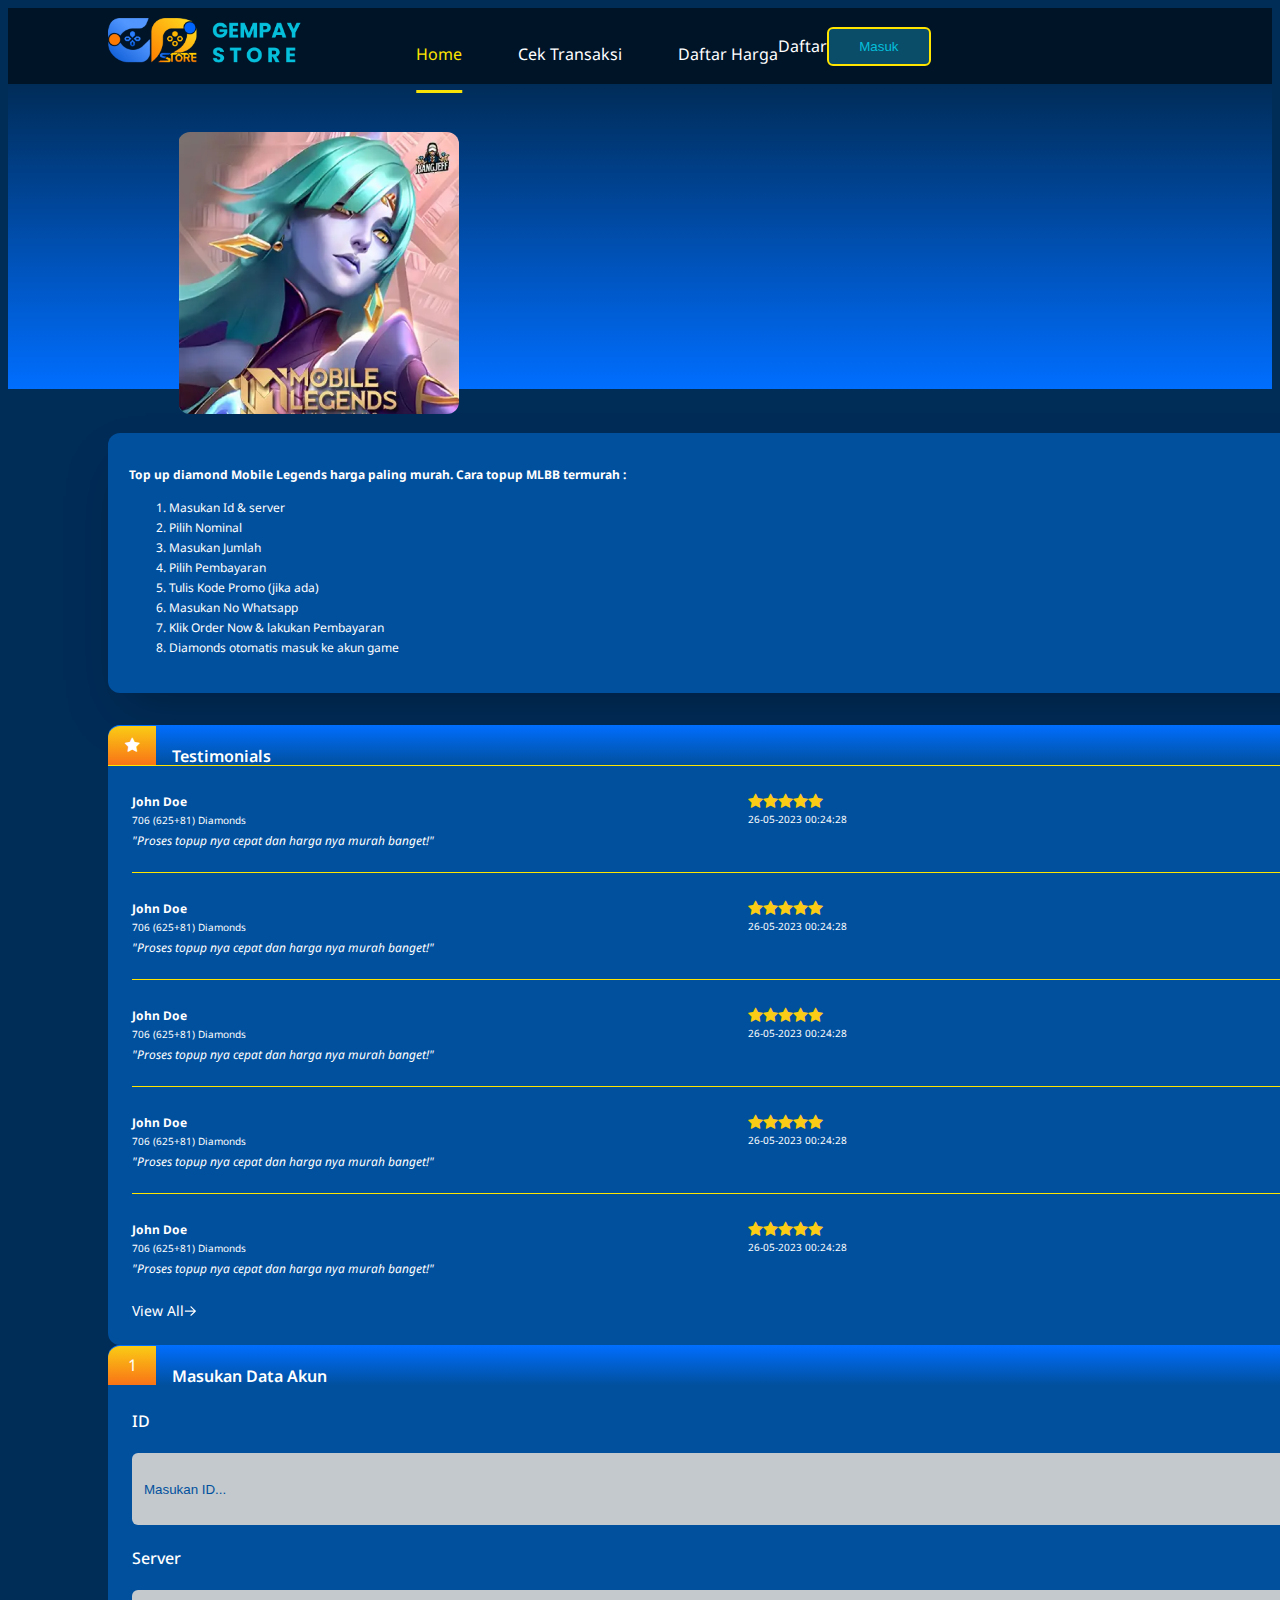
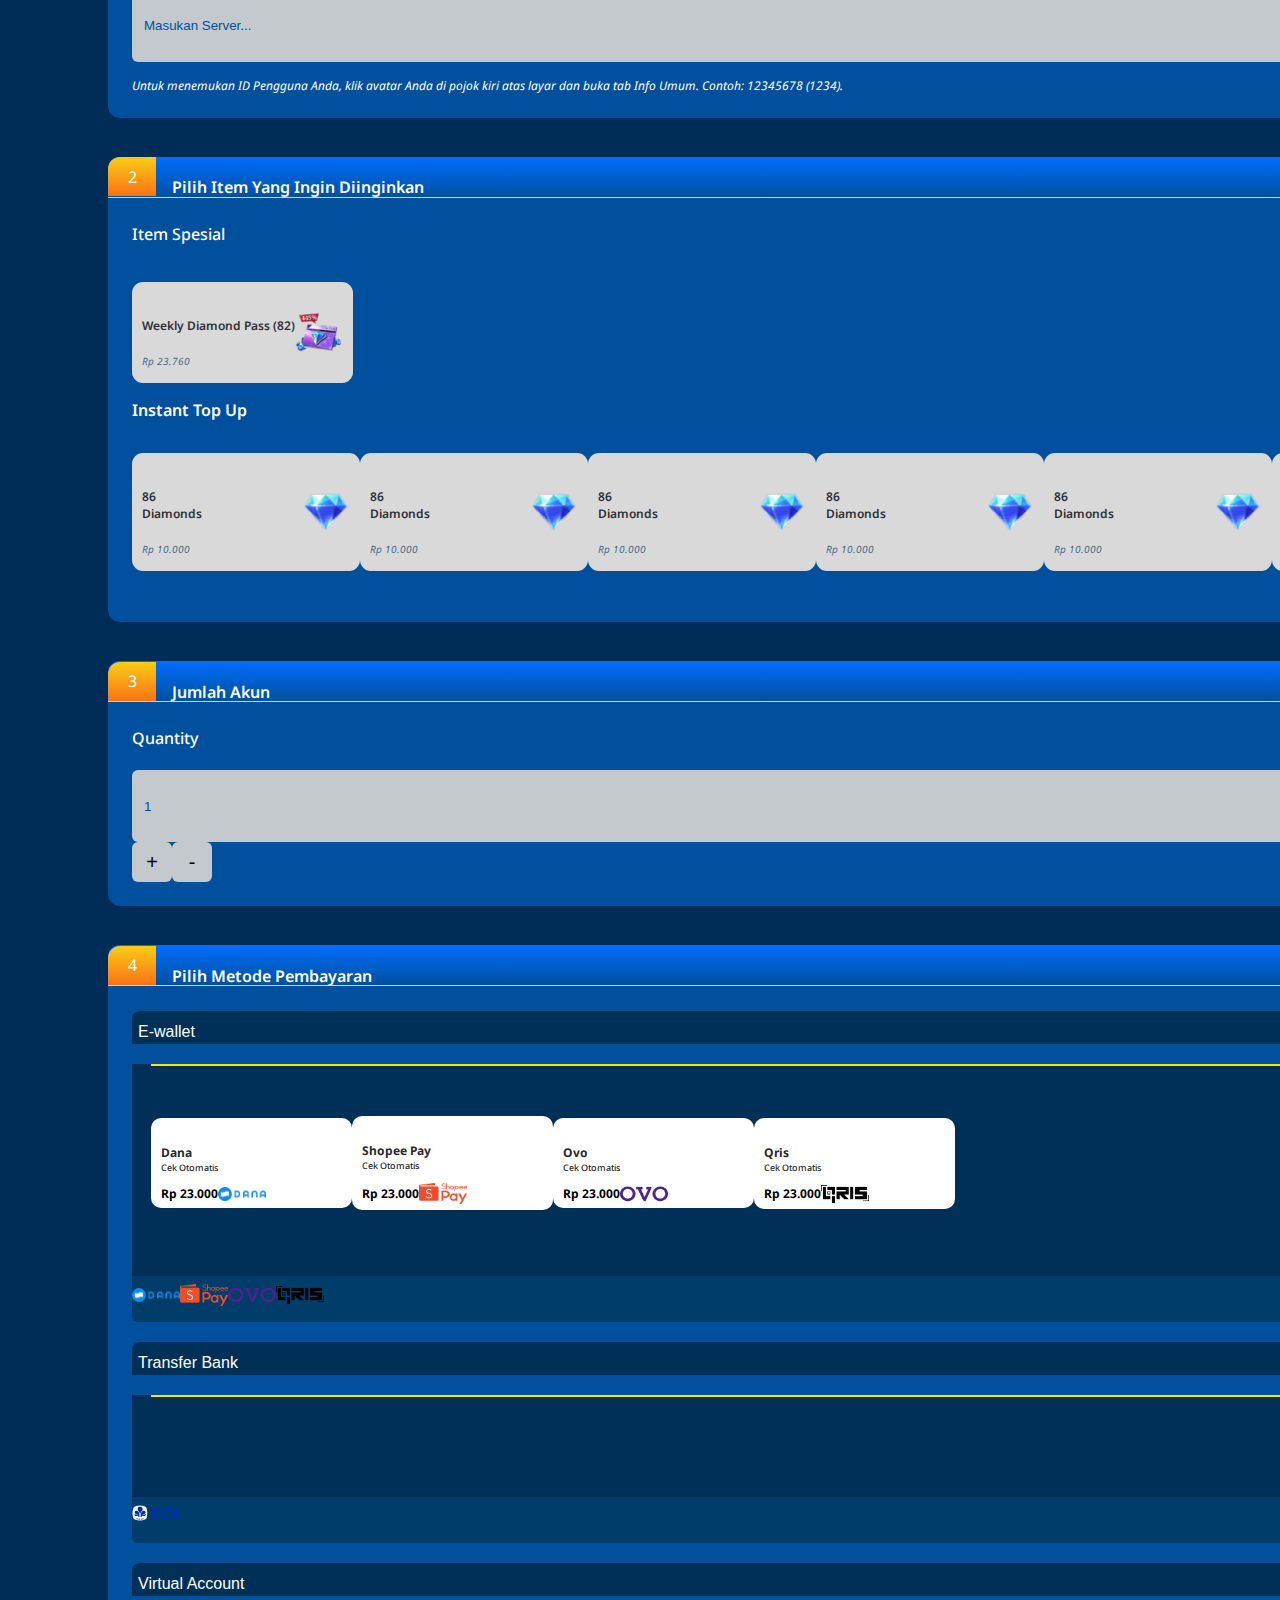
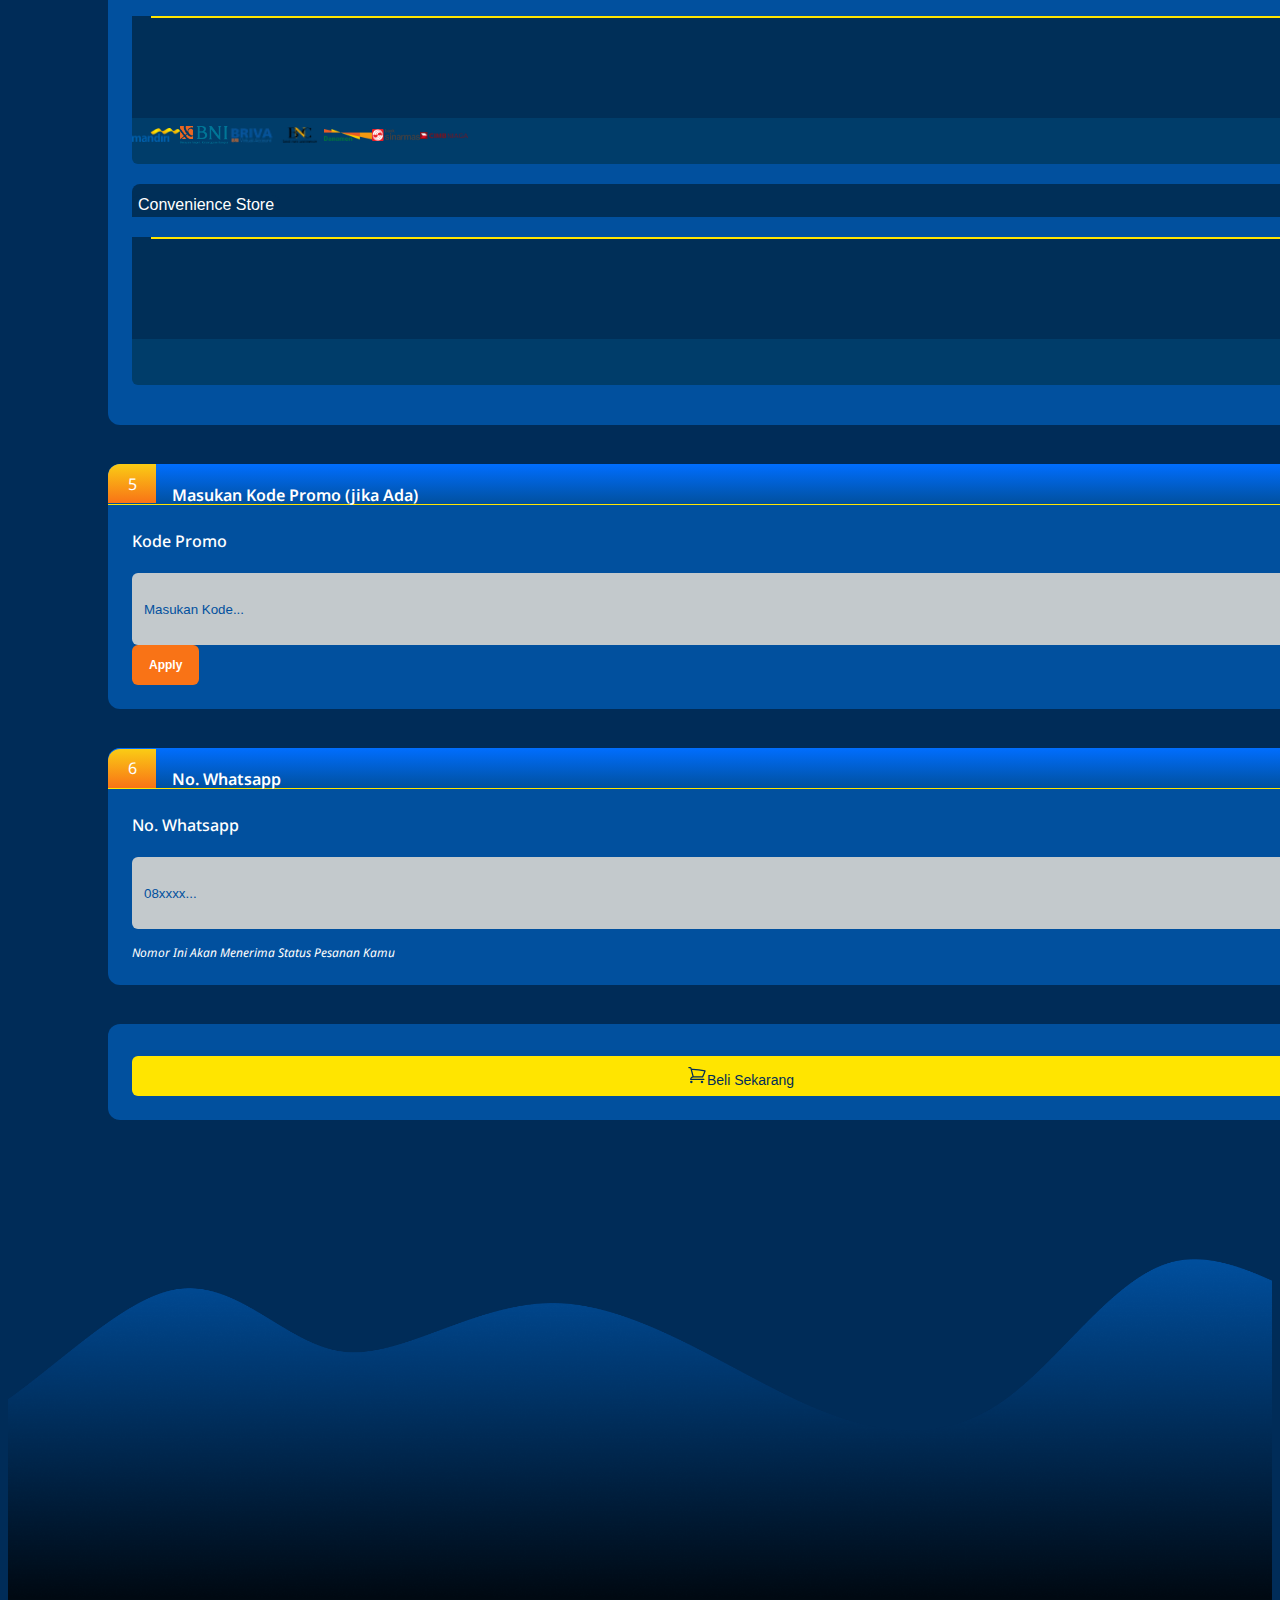
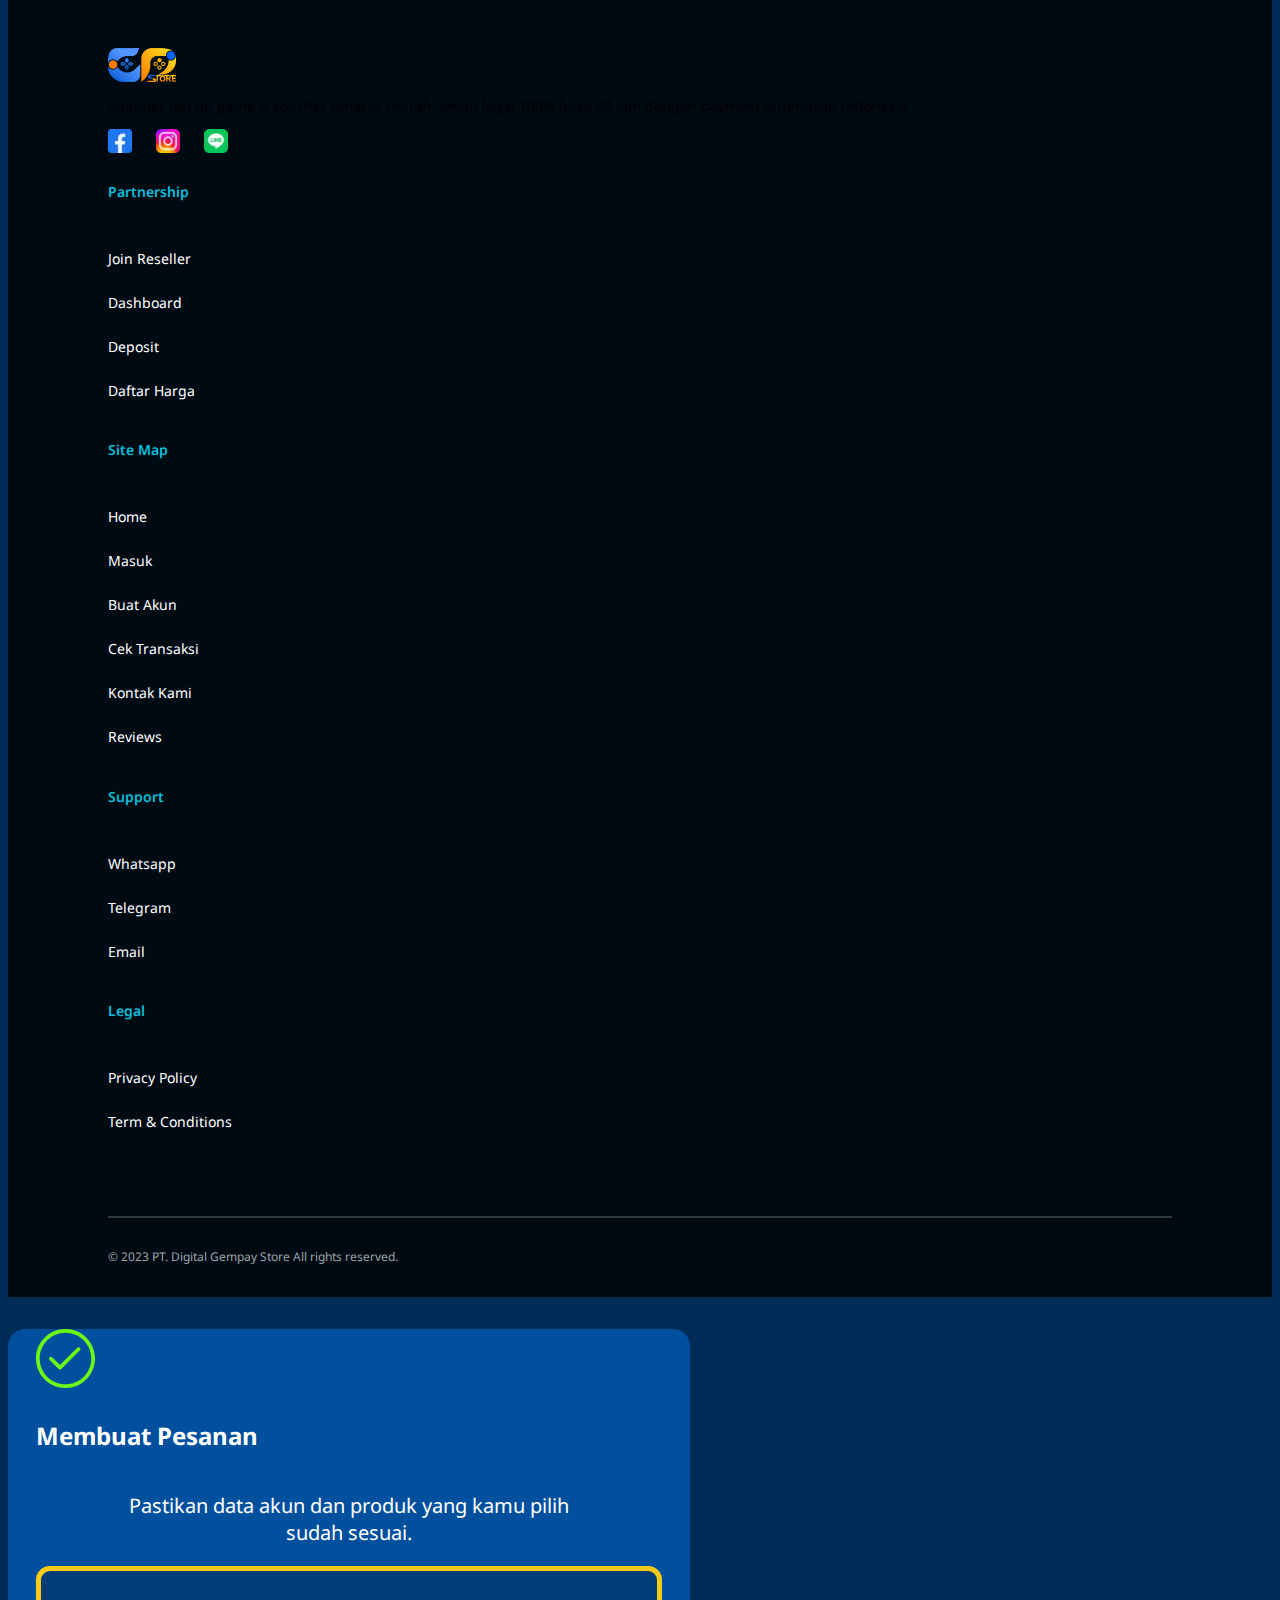
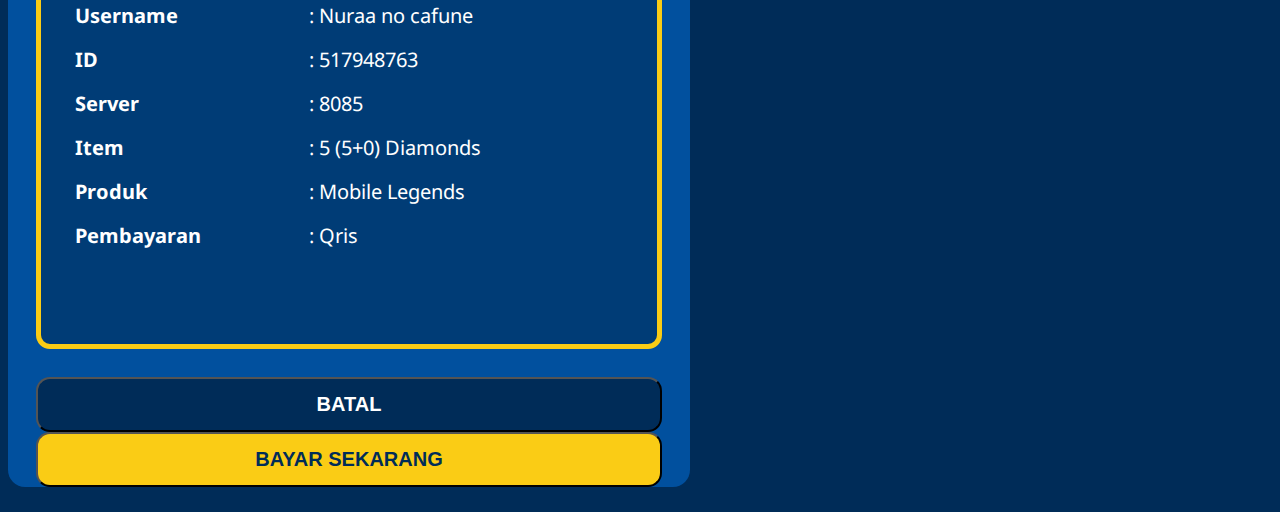
<file: checkout.html>
<!DOCTYPE html>
<html lang="en">
	<head>
		<meta charset="utf-8" />
		<meta name="viewport" content="width=device-width, initial-scale=1" />
		<link
			href="https://cdn.jsdelivr.net/npm/bootstrap@5.0.2/dist/css/bootstrap.min.css"
			rel="stylesheet"
			integrity="sha384-EVSTQN3/azprG1Anm3QDgpJLIm9Nao0Yz1ztcQTwFspd3yD65VohhpuuCOmLASjC"
			crossorigin="anonymous"
		/>
		<link rel="stylesheet" href="./assets/style/main.css" />

		<title>Checkout</title>
	</head>
	<body>
		<header>
			<nav class="justify-content-between align-items-center hstack">
				<div class="hstack gap-1">
					<img src="./assets/images/logo.png" alt="logo" />
					<div class="justify-content-between align-items-center hstack">
						<ul class="navlinks__wrapper hstack">
							<li><a href="/" class="active">Home</a></li>
							<li><a href="#">Cek Transaksi</a></li>
							<li><a href="#">Daftar Harga</a></li>
						</ul>
					</div>
				</div>
				<div class="navbutton__wrapper hstack gap-5">
					<a href="#">Daftar</a><button class="btn">Masuk</button>
				</div>
			</nav>
		</header>
		<div class="top-bg">
			<img src="./assets/images/checkout-hero.png" alt="hero" />
		</div>

		<section id="main-content">
			<div class="row">
				<div class="col-md-4">
					<div class="box__procedures">
						<p>
							Top up diamond Mobile Legends harga paling murah. Cara topup MLBB
							termurah :
						</p>
						<ul>
							<li>Masukan Id &amp; server</li>
							<li>Pilih Nominal</li>
							<li>Masukan Jumlah</li>
							<li>Pilih Pembayaran</li>
							<li>Tulis Kode Promo (jika ada)</li>
							<li>Masukan No Whatsapp</li>
							<li>Klik Order Now &amp; lakukan Pembayaran</li>
							<li>Diamonds otomatis masuk ke akun game</li>
						</ul>
					</div>
					<div class="box__testimonials">
						<div class="box__header hstack">
							<div class="box__logo"><i class="fa fa-star"></i></div>
							<h4>Testimonials</h4>
						</div>
						<div class="box__content__wrapper">
							<div class="box__content">
								<div class="justify-content-between hstack">
									<div class="vstack">
										<div class="testi__author">John Doe</div>
										<p><span>706 (625+81)</span> Diamonds</p>
									</div>
									<div class="align-items-end vstack">
										<div class="justify-content-end hstack">
											<i class="fa fa-star"></i><i class="fa fa-star"></i
											><i class="fa fa-star"></i><i class="fa fa-star"></i
											><i class="fa fa-star"></i>
										</div>
										<p>26-05-2023 00:24:28</p>
									</div>
								</div>
								<div class="content">
									"Proses topup nya cepat dan harga nya murah banget!"
								</div>
							</div>
							<div class="box__content">
								<div class="justify-content-between hstack">
									<div class="vstack">
										<div class="testi__author">John Doe</div>
										<p><span>706 (625+81)</span> Diamonds</p>
									</div>
									<div class="align-items-end vstack">
										<div class="justify-content-end hstack">
											<i class="fa fa-star"></i><i class="fa fa-star"></i
											><i class="fa fa-star"></i><i class="fa fa-star"></i
											><i class="fa fa-star"></i>
										</div>
										<p>26-05-2023 00:24:28</p>
									</div>
								</div>
								<div class="content">
									"Proses topup nya cepat dan harga nya murah banget!"
								</div>
							</div>
							<div class="box__content">
								<div class="justify-content-between hstack">
									<div class="vstack">
										<div class="testi__author">John Doe</div>
										<p><span>706 (625+81)</span> Diamonds</p>
									</div>
									<div class="align-items-end vstack">
										<div class="justify-content-end hstack">
											<i class="fa fa-star"></i><i class="fa fa-star"></i
											><i class="fa fa-star"></i><i class="fa fa-star"></i
											><i class="fa fa-star"></i>
										</div>
										<p>26-05-2023 00:24:28</p>
									</div>
								</div>
								<div class="content">
									"Proses topup nya cepat dan harga nya murah banget!"
								</div>
							</div>
							<div class="box__content">
								<div class="justify-content-between hstack">
									<div class="vstack">
										<div class="testi__author">John Doe</div>
										<p><span>706 (625+81)</span> Diamonds</p>
									</div>
									<div class="align-items-end vstack">
										<div class="justify-content-end hstack">
											<i class="fa fa-star"></i><i class="fa fa-star"></i
											><i class="fa fa-star"></i><i class="fa fa-star"></i
											><i class="fa fa-star"></i>
										</div>
										<p>26-05-2023 00:24:28</p>
									</div>
								</div>
								<div class="content">
									"Proses topup nya cepat dan harga nya murah banget!"
								</div>
							</div>
							<div class="box__content">
								<div class="justify-content-between hstack">
									<div class="vstack">
										<div class="testi__author">John Doe</div>
										<p><span>706 (625+81)</span> Diamonds</p>
									</div>
									<div class="align-items-end vstack">
										<div class="justify-content-end hstack">
											<i class="fa fa-star"></i><i class="fa fa-star"></i
											><i class="fa fa-star"></i><i class="fa fa-star"></i
											><i class="fa fa-star"></i>
										</div>
										<p>26-05-2023 00:24:28</p>
									</div>
								</div>
								<div class="content">
									"Proses topup nya cepat dan harga nya murah banget!"
								</div>
							</div>
							<div class="box__footer hstack">
								<a href="#">View All</a
								><img
									class="ms-2"
									src="./assets/icon/arrow-right-light.svg"
									alt="arrow"
								/>
							</div>
						</div>
					</div>
				</div>
				<div class="col-md-8">
					<div class="box">
						<div class="box__header hstack">
							<div class="box__logo">1</div>
							<h4>Masukan Data Akun</h4>
						</div>
						<div class="box__content">
							<div class="row">
								<div class="col-md-6">
									<h4>ID</h4>
									<input type="text" placeholder="Masukan ID..." />
								</div>
								<div class="col-md-6">
									<h4>Server</h4>
									<input type="text" placeholder="Masukan Server..." />
								</div>
							</div>
							<p>
								Untuk menemukan ID Pengguna Anda, klik avatar Anda di pojok kiri
								atas layar dan buka tab Info Umum. Contoh: 12345678 (1234).
							</p>
						</div>
					</div>
					<div class="box">
						<div class="box__header bordered hstack">
							<div class="box__logo">2</div>
							<h4>Pilih Item Yang Ingin Diinginkan</h4>
						</div>
						<div class="box__content">
							<h4>Item Spesial</h4>
							<div class="flex-wrap hstack gap-3">
								<div class="choice__item">
									<div class="justify-content-between hstack gap-2">
										<div class="item_details">
											<h5>Weekly Diamond Pass (82)</h5>
											<div>Rp 23.760</div>
										</div>
										<img src="./assets/images/item-special-img.png" alt="" />
									</div>
								</div>
							</div>
							<div class="content__instant">
								<h4>Instant Top Up</h4>
								<div class="flex-wrap hstack gap-4">
									<div class="choice__item">
										<div class="justify-content-between choice__detail hstack">
											<div class="item_details">
												<h5>86 Diamonds</h5>
												<div>Rp 10.000</div>
											</div>
											<img
												src="./assets/images/diamond-img.png"
												alt="diamond"
											/>
										</div>
									</div>
									<div class="choice__item">
										<div class="justify-content-between choice__detail hstack">
											<div class="item_details">
												<h5>86 Diamonds</h5>
												<div>Rp 10.000</div>
											</div>
											<img
												src="./assets/images/diamond-img.png"
												alt="diamond"
											/>
										</div>
									</div>
									<div class="choice__item">
										<div class="justify-content-between choice__detail hstack">
											<div class="item_details">
												<h5>86 Diamonds</h5>
												<div>Rp 10.000</div>
											</div>
											<img
												src="./assets/images/diamond-img.png"
												alt="diamond"
											/>
										</div>
									</div>
									<div class="choice__item">
										<div class="justify-content-between choice__detail hstack">
											<div class="item_details">
												<h5>86 Diamonds</h5>
												<div>Rp 10.000</div>
											</div>
											<img
												src="./assets/images/diamond-img.png"
												alt="diamond"
											/>
										</div>
									</div>
									<div class="choice__item">
										<div class="justify-content-between choice__detail hstack">
											<div class="item_details">
												<h5>86 Diamonds</h5>
												<div>Rp 10.000</div>
											</div>
											<img
												src="./assets/images/diamond-img.png"
												alt="diamond"
											/>
										</div>
									</div>
									<div class="choice__item">
										<div class="justify-content-between choice__detail hstack">
											<div class="item_details">
												<h5>86 Diamonds</h5>
												<div>Rp 10.000</div>
											</div>
											<img
												src="./assets/images/diamond-img.png"
												alt="diamond"
											/>
										</div>
									</div>
									<div class="choice__item">
										<div class="justify-content-between choice__detail hstack">
											<div class="item_details">
												<h5>86 Diamonds</h5>
												<div>Rp 10.000</div>
											</div>
											<img
												src="./assets/images/diamond-img.png"
												alt="diamond"
											/>
										</div>
									</div>
									<div class="choice__item">
										<div class="justify-content-between choice__detail hstack">
											<div class="item_details">
												<h5>86 Diamonds</h5>
												<div>Rp 10.000</div>
											</div>
											<img
												src="./assets/images/diamond-img.png"
												alt="diamond"
											/>
										</div>
									</div>
									<div class="choice__item">
										<div class="justify-content-between choice__detail hstack">
											<div class="item_details">
												<h5>86 Diamonds</h5>
												<div>Rp 10.000</div>
											</div>
											<img
												src="./assets/images/diamond-img.png"
												alt="diamond"
											/>
										</div>
									</div>
								</div>
							</div>
						</div>
					</div>
					<div class="box">
						<div class="box__header bordered hstack">
							<div class="box__logo">3</div>
							<h4>Jumlah Akun</h4>
						</div>
						<div class="box__content">
							<div class="row">
								<div class="col-md-10">
									<h4>Quantity</h4>
									<input type="number" placeholder="1" />
								</div>
								<div class="d-flex align-items-end col-md-2">
									<div class="align-items-end hstack gap-2">
										<button class="btn-increment">+</button
										><button class="btn-decrement">-</button>
									</div>
								</div>
							</div>
						</div>
					</div>
					<div class="box">
						<div class="box__header bordered hstack">
							<div class="box__logo">4</div>
							<h4>Pilih Metode Pembayaran</h4>
						</div>
						<div class="box__content">
							<div class="accordion" id="payment-accordion">
								<div class="accordion-item">
									<h2 class="accordion-header" id="headingFour">
										<button
											class="accordion-button collapsed"
											type="button"
											data-bs-toggle="collapse"
											data-bs-target="#collapseFour"
											aria-expanded="true"
											aria-controls="collapseFour"
										>
											E-wallet
										</button>
									</h2>
									<div
										id="collapseFour"
										class="accordion-collapse collapse"
										aria-labelledby="headingFour"
										data-bs-parent="#payment-accordion"
									>
										<div class="accordion-body">
											<div class="accordion-content">
												<div class="hstack gap-3">
													<div class="accordion-item">
														<h5>Dana</h5>
														<div class="item-info">Cek Otomatis</div>
														<div class="justify-content-between hstack">
															<div class="price">Rp 23.000</div>
															<img src="./assets/images/dana.png" alt="Dana" />
														</div>
													</div>
													<div class="accordion-item">
														<h5>Shopee Pay</h5>
														<div class="item-info">Cek Otomatis</div>
														<div class="justify-content-between hstack">
															<div class="price">Rp 23.000</div>
															<img
																src="./assets/images/shopee.png"
																alt="Shopee Pay"
															/>
														</div>
													</div>
													<div class="accordion-item">
														<h5>Ovo</h5>
														<div class="item-info">Cek Otomatis</div>
														<div class="justify-content-between hstack">
															<div class="price">Rp 23.000</div>
															<img src="./assets/images/ovo.png" alt="Ovo" />
														</div>
													</div>
													<div class="accordion-item">
														<h5>Qris</h5>
														<div class="item-info">Cek Otomatis</div>
														<div class="justify-content-between hstack">
															<div class="price">Rp 23.000</div>
															<img src="./assets/images/qris.png" alt="Qris" />
														</div>
													</div>
												</div>
											</div>
										</div>
									</div>
									<div class="accordion-footer">
										<div class="justify-content-end hstack gap-3">
											<img src="./assets/images/dana.png" alt="Dana" />
											<img src="./assets/images/shopee.png" alt="Shopee Pay" />
											<img src="./assets/images/ovo.png" alt="Ovo" />
											<img src="./assets/images/qris.png" alt="Qris" />
										</div>
									</div>
								</div>
								<div class="accordion-item">
									<h2 class="accordion-header" id="headingOne">
										<button
											class="accordion-button collapsed"
											type="button"
											data-bs-toggle="collapse"
											data-bs-target="#collapseOne"
											aria-expanded="true"
											aria-controls="collapseOne"
										>
											Transfer Bank
										</button>
									</h2>
									<div
										id="collapseOne"
										class="accordion-collapse collapse"
										aria-labelledby="headingOne"
										data-bs-parent="#payment-accordion"
									>
										<div class="accordion-body">
											<div class="accordion-content"></div>
										</div>
									</div>
									<div class="accordion-footer">
										<div class="justify-content-end hstack gap-3">
											<img src="./assets/images/bca.png" alt="" />
										</div>
									</div>
								</div>
								<div class="accordion-item">
									<h2 class="accordion-header" id="headingTwo">
										<button
											class="accordion-button collapsed"
											type="button"
											data-bs-toggle="collapse"
											data-bs-target="#collapseTwo"
											aria-expanded="true"
											aria-controls="collapseTwo"
										>
											Virtual Account
										</button>
									</h2>
									<div
										id="collapseTwo"
										class="accordion-collapse collapse"
										aria-labelledby="headingTwo"
										data-bs-parent="#payment-accordion"
									>
										<div class="accordion-body">
											<div class="accordion-content"></div>
										</div>
									</div>
									<div class="accordion-footer">
										<div class="justify-content-end hstack gap-3">
											<img
												src="./assets/images/mandiri.png"
												alt="mandiri"
											/><img src="./assets/images/bni.png" alt="bni" /><img
												src="./assets/images/bri.png"
												alt="briva"
											/><img src="./assets/images/neo.png" alt="neo bank" /><img
												src="./assets/images/danamon.png"
												alt="danamon"
											/><img
												src="./assets/images/sinarmas.png"
												alt="bank-sinarmas"
											/><img src="./assets/images/cimb.png" alt="cimb" />
										</div>
									</div>
								</div>
								<div class="accordion-item">
									<h2 class="accordion-header" id="headingThree">
										<button
											class="accordion-button collapsed"
											type="button"
											data-bs-toggle="collapse"
											data-bs-target="#collapseThree"
											aria-expanded="true"
											aria-controls="collapseTwo"
										>
											Convenience Store
										</button>
									</h2>
									<div
										id="collapseThree"
										class="accordion-collapse collapse"
										aria-labelledby="headingThree"
										data-bs-parent="#payment-accordion"
									>
										<div class="accordion-body">
											<div class="accordion-content"></div>
										</div>
									</div>
									<div class="accordion-footer"></div>
								</div>
							</div>
						</div>
					</div>
					<div class="box">
						<div class="box__header bordered hstack">
							<div class="box__logo">5</div>
							<h4>Masukan Kode Promo (jika Ada)</h4>
						</div>
						<div class="box__content">
							<div class="row">
								<div class="col-md-10">
									<h4>Kode Promo</h4>
									<input type="text" placeholder="Masukan Kode..." />
								</div>
								<div class="d-flex align-items-end col-md-2">
									<button class="btn-apply">Apply</button>
								</div>
							</div>
						</div>
					</div>
					<div class="box">
						<div class="box__header bordered hstack">
							<div class="box__logo">6</div>
							<h4>No. Whatsapp</h4>
						</div>
						<div class="box__content">
							<div class="row">
								<div class="col-md-10">
									<h4>No. Whatsapp</h4>
									<input type="number" placeholder="08xxxx..." />
									<p>Nomor Ini Akan Menerima Status Pesanan Kamu</p>
								</div>
							</div>
						</div>
					</div>
					<div class="box">
						<div class="box__content">
							<button
								type="button"
								class="btn-checkout"
								data-bs-toggle="modal"
								data-bs-target="#cart-modal"
							>
								<img
									src="./assets/icon/cart-icon.svg"
									class="me-2"
									alt="cart-icon"
								/>Beli Sekarang
							</button>
						</div>
					</div>
				</div>
			</div>
		</section>

		<div class="flow__container">
			<img src="./assets/images/flow.png" alt="flow" class="flow" />
		</div>
		<footer>
			<div class="row">
				<div class="col-md-4 col-sm-12">
					<div class="vstack">
						<img
							src="./assets/images/logo-single.png"
							alt="logo"
							class="logo"
						/>
						<p class="my-5 text-white footer-summary">
							Supplier top up game &amp; voucher terlaris, murah, aman legal
							100% buka 24 Jam dengan payment terlengkap Indonesia
						</p>
						<div class="footer__sosmed hstack">
							<a href="#"
								><img src="./assets/images/facebook.png" alt="facebook"
							/></a>
							<a href="#"
								><img src="./assets/images/instagram.png" alt="instagram"
							/></a>
							<a href="#"><img src="./assets/images/line.png" alt="line" /></a>
						</div>
					</div>
				</div>
				<div class="col-md-2 col-sm-12">
					<div class="footer__menu__wrapper vstack">
						<h5>Partnership</h5>
						<ul class="vstack">
							<li><a href="#">Join Reseller</a></li>
							<li><a href="#">Dashboard</a></li>
							<li><a href="#">Deposit</a></li>
							<li><a href="#">Daftar Harga</a></li>
						</ul>
					</div>
				</div>
				<div class="col-md-2 col-sm-12">
					<div class="footer__menu__wrapper vstack">
						<h5>Site Map</h5>
						<ul class="vstack">
							<li><a href="#">Home</a></li>
							<li><a href="#">Masuk</a></li>
							<li><a href="#">Buat Akun</a></li>
							<li><a href="#">Cek Transaksi</a></li>
							<li><a href="#">Kontak Kami</a></li>
							<li><a href="#">Reviews</a></li>
						</ul>
					</div>
				</div>
				<div class="col-md-2 col-sm-12">
					<div class="footer__menu__wrapper vstack">
						<h5>Support</h5>
						<ul class="vstack">
							<li><a href="#">Whatsapp</a></li>
							<li><a href="#">Telegram</a></li>
							<li><a href="#">Email</a></li>
						</ul>
					</div>
				</div>
				<div class="col-md-2 col-sm-12">
					<div class="footer__menu__wrapper vstack">
						<h5>Legal</h5>
						<ul class="vstack">
							<li><a href="#">Privacy Policy</a></li>
							<li><a href="#">Term &amp; Conditions</a></li>
						</ul>
					</div>
				</div>
			</div>
			<hr />
			<p class="footer-copyright">
				© 2023 PT. Digital Gempay Store All rights reserved.
			</p>
		</footer>

		<div
			class="modal fade"
			id="cart-modal"
			tabindex="-1"
			role="dialog"
			aria-labelledby="exampleModalLabel"
			aria-hidden="true"
		>
			<div class="modal-dialog">
				<div class="modal-content">
					<div class="modal-header">
						<div class="align-items-center vstack">
							<img
								src="./assets/icon/simple-line-icons_check.svg"
								alt="checklist-icon"
							/>
							<h4>Membuat Pesanan</h4>
							<p>
								Pastikan data akun dan produk yang kamu pilih <br />
								sudah sesuai.
							</p>
						</div>
					</div>
					<div class="modal-body">
						<table>
							<tbody>
								<tr>
									<td class="table__title">Username</td>
									<td>: Nuraa no cafune</td>
								</tr>
								<tr>
									<td class="table__title">ID</td>
									<td>: 517948763</td>
								</tr>
								<tr>
									<td class="table__title">Server</td>
									<td>: 8085</td>
								</tr>
								<tr>
									<td class="table__title">Item</td>
									<td>: 5 (5+0) Diamonds</td>
								</tr>
								<tr>
									<td class="table__title">Produk</td>
									<td>: Mobile Legends</td>
								</tr>
								<tr>
									<td class="table__title">Pembayaran</td>
									<td>: Qris</td>
								</tr>
							</tbody>
						</table>
					</div>
					<div class="modal-footer">
						<button
							type="button"
							data-bs-dismiss="modal"
							class="btn-cancel btn btn-secondary"
						>
							BATAL</button
						><button
							type="button"
							data-bs-dismiss="modal"
							class="btn-payment btn btn-primary"
						>
							BAYAR SEKARANG
						</button>
					</div>
				</div>
			</div>
		</div>

		<script
			src="https://cdn.jsdelivr.net/npm/bootstrap@5.0.2/dist/js/bootstrap.bundle.min.js"
			integrity="sha384-MrcW6ZMFYlzcLA8Nl+NtUVF0sA7MsXsP1UyJoMp4YLEuNSfAP+JcXn/tWtIaxVXM"
			crossorigin="anonymous"
		></script>
	</body>
</html>
</file>
<file: assets/style/main.css>
@import url("//maxcdn.bootstrapcdn.com/font-awesome/4.1.0/css/font-awesome.min.css");
@import url("https://fonts.googleapis.com/css2?family=Noto+Sans:wght@300;400;500;600;700;800;900&display=swap");
body {
  font-family: "Noto Sans", sans-serif;
  background: #002c58;
}

.hstack {
  display: flex;
  flex-direction: row;
  align-items: center;
  align-self: stretch;
}

.vstack {
  display: flex;
  flex: 1 1 auto;
  flex-direction: column;
  align-self: stretch;
}

header {
  background: #001428;
  color: white;
  padding: 10px 100px;
}
header nav img {
  height: 56px;
}
header nav .navlinks__wrapper {
  gap: 56px;
  margin-bottom: 0;
}
header nav .navlinks__wrapper li {
  list-style: none;
}
header nav .navlinks__wrapper li a {
  color: white;
  text-decoration: none;
}
header nav .navlinks__wrapper li a:hover {
  color: #ffe500;
}
header nav .navlinks__wrapper li a.active {
  color: #ffe500;
  text-decoration: underline;
  text-decoration-color: #ffe500;
  text-decoration-thickness: 3px;
  text-underline-offset: 30px;
  -webkit-text-decoration-skip-ink: none;
          text-decoration-skip-ink: none;
}
header nav .navbutton__wrapper a {
  color: white;
  text-decoration: none;
}
header nav .navbutton__wrapper button {
  background: #0a4d68;
  border: 2px solid #ffe500;
  border-radius: 6px;
  color: #05bfdb;
  padding: 10px 30px;
}
header nav .navbutton__wrapper button:hover {
  background: #ffe500;
  color: #0a4d68;
  border: 2px solid #0a4d68;
}

.flow__container {
  position: relative;
  height: 340px;
}
.flow__container .flow {
  width: 100%;
  height: 100%;
  position: absolute;
  left: 0;
  bottom: 0;
}

.PhotoView-Portal .PhotoView__PhotoBox .PhotoView__Photo {
  border: 13px solid #05bfdb;
  border-radius: 34px;
}

section#banner {
  background: linear-gradient(180deg, rgba(0, 31, 72, 0) 0%, #006eff 100%);
  height: 500px;
  display: flex;
  justify-content: center;
  align-items: center;
  padding: 0 50px;
}
section#banner .button-prev,
section#banner .button-next {
  display: flex;
  justify-content: center;
  align-items: center;
  width: 150px;
  height: 48px;
  background: rgba(255, 255, 255, 0.5);
  box-shadow: 0px 25px 50px -12px rgba(0, 0, 0, 0.25);
  border-radius: 9999px;
  cursor: pointer;
}
section#banner .button-prev img,
section#banner .button-next img {
  width: 24px;
  height: 24px;
}
section#banner .slides-item {
  display: flex;
  justify-content: center;
  margin: 0 auto;
}
section#banner .slides-item .view-photo {
  border: 13px solid #05bfdb;
}
section#banner .slides-item img {
  width: 90%;
  height: 432px;
}

#main-content {
  position: relative;
  width: 100%;
  height: 100%;
  padding: 0 100px 100px 100px;
}
#main-content .item__card__wrapper {
  gap: 23px;
  flex-wrap: wrap;
}
#main-content .item__card__wrapper .item {
  cursor: pointer;
  position: relative;
}
#main-content .item__card__wrapper .item img {
  width: 195px;
  border-radius: 16px;
  height: 265px;
}
#main-content .item__card__wrapper .item .img-text {
  position: absolute;
  width: 100%;
  bottom: 0;
  right: 0;
  background: linear-gradient(180deg, rgba(0, 44, 88, 0) 0%, #002c58 100%);
  opacity: 0;
  visibility: hidden;
  transition: visibility 0s, opacity 0.2s linear;
}
#main-content .item__card__wrapper .item:hover .img-text {
  padding: 15px 15px;
  visibility: visible;
  opacity: 1;
}
#main-content .item__card__wrapper .item:hover .img-text .brand {
  font-weight: 400;
  font-size: 18px;
  color: white;
}
#main-content .item__card__wrapper .item:hover .img-text .name {
  font-weight: 700;
  font-size: 18px;
  color: #ffe500;
}
#main-content .search {
  margin-top: 29px;
  position: relative;
  color: #aaa;
  font-size: 16px;
  display: inline-block;
}
#main-content .search input {
  width: 400px;
  height: 36px;
  text-indent: 12px;
  color: white;
  background: #0a4d68;
  border: 2px solid #05bfdb;
  border-radius: 6px;
}
#main-content .search input::-moz-placeholder {
  font-size: 12px;
  color: white;
}
#main-content .search input::placeholder {
  font-size: 12px;
  color: white;
}
#main-content .search input:focus {
  border-color: #ffe500;
  outline: none;
}
#main-content .search .fa-search {
  position: absolute;
  top: 10px;
  left: 10px;
  left: auto;
  right: 10px;
  color: #05bfdb;
}
#main-content section#popular {
  margin-top: 43px;
}
#main-content section#popular h2 {
  font-weight: 600;
  font-size: 18px;
  color: #ffe500;
  letter-spacing: 0.9px;
  text-transform: uppercase;
  margin-bottom: 27px;
}
#main-content section#navigate-topup {
  margin-top: 64px;
}
#main-content section#navigate-topup ul {
  margin-left: 20px;
  padding-left: 0px;
  border-bottom: 1px solid #ffe500;
  padding-bottom: 15px;
  margin-bottom: 44px;
}
#main-content section#navigate-topup ul li {
  list-style: none;
}
#main-content section#navigate-topup ul li a {
  text-decoration: none;
  color: white;
  font-weight: 500;
  font-size: 14px;
  padding: 15px;
}
#main-content section#navigate-topup ul li a:hover, #main-content section#navigate-topup ul li a.active {
  background: linear-gradient(0deg, rgba(255, 230, 0, 0.37) 0%, rgba(255, 230, 0, 0) 100%);
  border-bottom: 2px solid #ffe500;
}
#main-content .row .box__procedures {
  background: #01509e;
  box-shadow: 0px 25px 50px -12px rgba(0, 0, 0, 0.25);
  border-radius: 12px;
  padding: 21px;
  color: white;
}
#main-content .row .box__procedures p {
  font-weight: 700;
  font-size: 12px;
}
#main-content .row .box__procedures ul li {
  margin-bottom: 3px;
  font-weight: 400;
  font-size: 12px;
  list-style: decimal;
}
#main-content .row .box__testimonials {
  margin-top: 32px;
  border-radius: 12px;
  background: #01509e;
  width: 100%;
}
#main-content .row .box__testimonials .box__header {
  background: linear-gradient(180deg, #006eff 0%, #01509e 100%);
  border-radius: 12px 12px 0px 0px;
  height: 40px;
  border-bottom: 1px solid #ffe500;
}
#main-content .row .box__testimonials .box__header h4 {
  color: white;
  padding: 8px 16px;
  font-weight: 600;
  font-size: 16px;
  margin-bottom: 0;
}
#main-content .row .box__testimonials .box__header .box__logo {
  display: flex;
  justify-content: center;
  align-items: center;
  width: 48px;
  height: 39px;
  background: linear-gradient(180deg, #facc15 0%, #f97316 100%);
  border-radius: 12px 0px 0px 0px;
}
#main-content .row .box__testimonials .box__header .box__logo i {
  color: white;
}
#main-content .row .box__testimonials .box__content__wrapper {
  padding: 0 24px;
}
#main-content .row .box__testimonials .box__content__wrapper .box__footer {
  padding-bottom: 25px;
}
#main-content .row .box__testimonials .box__content__wrapper .box__footer a {
  text-decoration: none;
  color: white;
  font-weight: 400;
  font-size: 14px;
}
#main-content .row .box__testimonials .box__content {
  padding: 27px 0 0 0;
  border-top: 1px solid #ffe500;
  margin-bottom: 24px;
  margin-top: -1px;
}
#main-content .row .box__testimonials .box__content .testi__author {
  font-weight: 700;
  font-size: 12px;
  color: white;
}
#main-content .row .box__testimonials .box__content .content {
  margin-top: 5px;
  font-style: italic;
  font-weight: 400;
  font-size: 12px;
  color: white;
}
#main-content .row .box__testimonials .box__content p {
  color: white;
  margin-top: 3px;
  font-weight: 400;
  font-size: 10px;
  margin-bottom: 0;
}
#main-content .row .box__testimonials .box__content i {
  color: #facc15;
}
#main-content .row .box {
  border-radius: 12px;
  background: #01509e;
  margin-bottom: 39px;
  padding-bottom: 24px;
}
#main-content .row .box .box__header {
  background: linear-gradient(180deg, #006eff 0%, #01509e 100%);
  border-radius: 12px 12px 0px 0px;
  height: 40px;
  margin-bottom: 25px;
}
#main-content .row .box .box__header.bordered {
  border-bottom: 1px solid #ffe500;
}
#main-content .row .box .box__header h4 {
  color: white;
  padding: 8px 16px;
  font-weight: 600;
  font-size: 16px;
  margin-bottom: 0;
}
#main-content .row .box .box__header .box__logo {
  display: flex;
  justify-content: center;
  align-items: center;
  width: 48px;
  height: 39px;
  background: linear-gradient(180deg, #facc15 0%, #f97316 100%);
  border-radius: 12px 0px 0px 0px;
  color: white;
}
#main-content .row .box .btn-checkout {
  background-color: #ffe500;
  height: 40px;
  border-radius: 6px;
  width: 100%;
  border: none;
  font-weight: 500;
  font-size: 14px;
  color: #002c58;
  margin-top: 32px;
}
#main-content .row .box .box__content {
  padding: 0 24px;
}
#main-content .row .box .box__content h4 {
  font-weight: 500;
  font-size: 16px;
  color: white;
}
#main-content .row .box .box__content input {
  width: 100%;
  border-radius: 6px;
  height: 32px;
  border: none;
  background: #c3c9cc;
  padding: 20px 12px;
}
#main-content .row .box .box__content input::-moz-placeholder {
  color: #01509e;
}
#main-content .row .box .box__content input::placeholder {
  color: #01509e;
}
#main-content .row .box .box__content input:focus {
  outline: none;
  border: 2px solid #ffe500;
  background: white;
}
#main-content .row .box .box__content p {
  color: white;
  font-style: italic;
  font-weight: 400;
  font-size: 12px;
  margin-top: 15px;
  margin-bottom: 0;
}
#main-content .row .box .box__content .choice__item {
  margin-top: 16px;
  background: #d9d9d9;
  border-radius: 11px;
  padding: 15px 10px;
  cursor: pointer;
}
#main-content .row .box .box__content .choice__item:hover {
  background: white;
  transition: 0.1s ease-in-out all 0.1s;
}
#main-content .row .box .box__content .choice__item .choice__detail {
  gap: 100px;
}
#main-content .row .box .box__content .choice__item .item_details h5 {
  font-weight: 600;
  font-size: 12px;
  color: #2d3136;
}
#main-content .row .box .box__content .choice__item .item_details div {
  font-weight: 400;
  font-size: 10px;
  color: #466c8c;
  font-style: italic;
}
#main-content .row .box .box__content .choice__item img {
  width: 48px;
  height: 48px;
}
#main-content .row .box .box__content .content__instant {
  padding-bottom: 27px;
}
#main-content .row .box .box__content .content__instant h4 {
  margin: 16px 0;
  font-weight: 600;
  font-size: 16px;
}
#main-content .row .box .box__content .btn-apply {
  background: #f97316;
  height: 40px;
  border-radius: 6px;
  padding: 8px 17px;
  border: none;
  font-weight: 600;
  font-size: 12px;
  color: white;
}
#main-content .row .box .box__content .btn-increment {
  width: 40px;
  height: 40px;
  border: none;
  background: #c3c9cc;
  border-radius: 6px;
  font-size: 20px;
}
#main-content .row .box .box__content .btn-decrement {
  font-size: 20px;
  width: 40px;
  height: 40px;
  border: none;
  background: #c3c9cc;
  border-radius: 6px;
}

footer {
  padding: 0 100px 20px 100px;
  background: #000a13;
  margin-top: -1px;
}
footer .footer-copyright {
  margin-top: 30px;
  color: #9da5ab;
  font-weight: 400;
  font-size: 12px;
}
footer hr {
  margin-top: 68px;
  border: 1px solid #34373b;
}
footer .row {
  padding-top: 50px;
}
footer .row .logo {
  width: 68px;
  height: 34px;
}
footer .row .footer-summary {
  font-weight: 400;
  font-size: 14px;
}
footer .row .footer__sosmed {
  gap: 24px;
}
footer .row .footer__sosmed a img {
  width: 24px;
  height: 24px;
}
footer .row .footer__menu__wrapper h5 {
  color: #05bfdb;
  font-weight: 600;
  font-size: 14px;
  margin-bottom: 30px;
}
footer .row .footer__menu__wrapper ul {
  padding-left: 0;
  gap: 22px;
}
footer .row .footer__menu__wrapper ul li {
  list-style: none;
}
footer .row .footer__menu__wrapper ul li a {
  text-decoration: none;
  font-weight: 400;
  font-size: 14px;
  color: white;
}
footer .row .footer__menu__wrapper ul li a:hover {
  color: #ffe500;
}

.top-bg {
  background: linear-gradient(180deg, rgba(0, 31, 72, 0) 0%, #006eff 100%);
  height: 305px;
  position: relative;
  margin-bottom: 44px;
}
.top-bg img {
  position: absolute;
  width: 281px;
  height: 282px;
  border-radius: 12px;
  left: 170px;
  bottom: -25px;
}

.modal-content {
  width: 626px;
  padding: 0 28px;
  background: #01509e;
  border-radius: 17px;
}
.modal-content .modal-header {
  margin-top: 32px;
  color: white;
  border: none;
}
.modal-content .modal-header img {
  width: 59px;
  height: 59px;
}
.modal-content .modal-header h4 {
  font-weight: 700;
  font-size: 24px;
  margin-top: 31px;
  margin-bottom: 20px;
}
.modal-content .modal-header p {
  text-align: center;
  font-weight: 400;
  font-size: 20px;
}
.modal-content .modal-body {
  background: rgba(0, 0, 0, 0.25);
  border: 5px solid #facc15;
  border-radius: 14px;
  height: 317px;
  padding: 28px 31px;
}
.modal-content .modal-body table {
  color: white;
  width: 100%;
}
.modal-content .modal-body table td {
  padding-bottom: 14px;
  font-weight: 400;
  font-size: 20px;
}
.modal-content .modal-body table td.table__title {
  font-weight: 700;
  font-size: 20px;
}
.modal-content .modal-footer {
  margin-top: 28px;
  margin-bottom: 25px;
  border: none;
  justify-content: space-between;
  flex-wrap: nowrap;
}
.modal-content .modal-footer button {
  width: 100%;
  border-radius: 14px;
  font-weight: 700;
  font-size: 20px;
  padding: 14px 0;
}
.modal-content .modal-footer button.btn-cancel {
  background: #002c58;
  color: white;
}
.modal-content .modal-footer button.btn-payment {
  background: #facc15;
  color: #002c58;
}

.accordion {
  border-radius: 8px;
  --bs-accordion-bg: transparent;
}
.accordion .accordion-item {
  margin-bottom: 16px;
  border: none;
  background-color: transparent;
}
.accordion .accordion-item .accordion-header {
  border-radius: 8px 8px 0px 0px;
  color: white;
  background: #002f58;
}
.accordion .accordion-item .accordion-header .accordion-button:not(.collapse) {
  box-shadow: none;
}
.accordion .accordion-item .accordion-header button {
  border-radius: 8px 8px 0px 0px;
  background: #002f58;
  font-weight: 500;
  font-size: 16px;
  color: white;
  border: none;
}
.accordion .accordion-item .accordion-header button::after {
  background-image: none;
}
.accordion .accordion-item .accordion-body {
  padding: 0 19px;
  background: #002f58;
}
.accordion .accordion-item .accordion-body .accordion-content {
  border-top: 2px solid #ffe500;
  padding: 50px 0;
}
.accordion .accordion-item .accordion-body .accordion-content .accordion-item {
  padding: 6px 10px;
  width: 181px;
  background: #ffffff;
  border-radius: 10px;
  cursor: pointer;
}
.accordion .accordion-item .accordion-body .accordion-content .accordion-item:hover, .accordion .accordion-item .accordion-body .accordion-content .accordion-item.active {
  background: #ffe500;
}
.accordion .accordion-item .accordion-body .accordion-content .accordion-item h5 {
  font-weight: 700;
  font-size: 12px;
  color: #2b2b2b;
  margin-bottom: 0;
}
.accordion .accordion-item .accordion-body .accordion-content .accordion-item .item-info {
  font-weight: 500;
  font-size: 9px;
  color: #2b2b2b;
  margin-bottom: 11px;
}
.accordion .accordion-item .accordion-body .accordion-content .accordion-item .price {
  font-weight: 700;
  font-size: 12px;
}
.accordion .accordion-item .accordion-body .accordion-content .accordion-item img {
  width: 48px;
}
.accordion .accordion-item .accordion-footer {
  height: 30px;
  background: #003d6a;
  border-radius: 0px 0px 6px 6px;
  padding: 8px 8px 8px 0;
}
.accordion .accordion-item .accordion-footer img {
  width: 48px;
}/*# sourceMappingURL=main.css.map */
</file>
